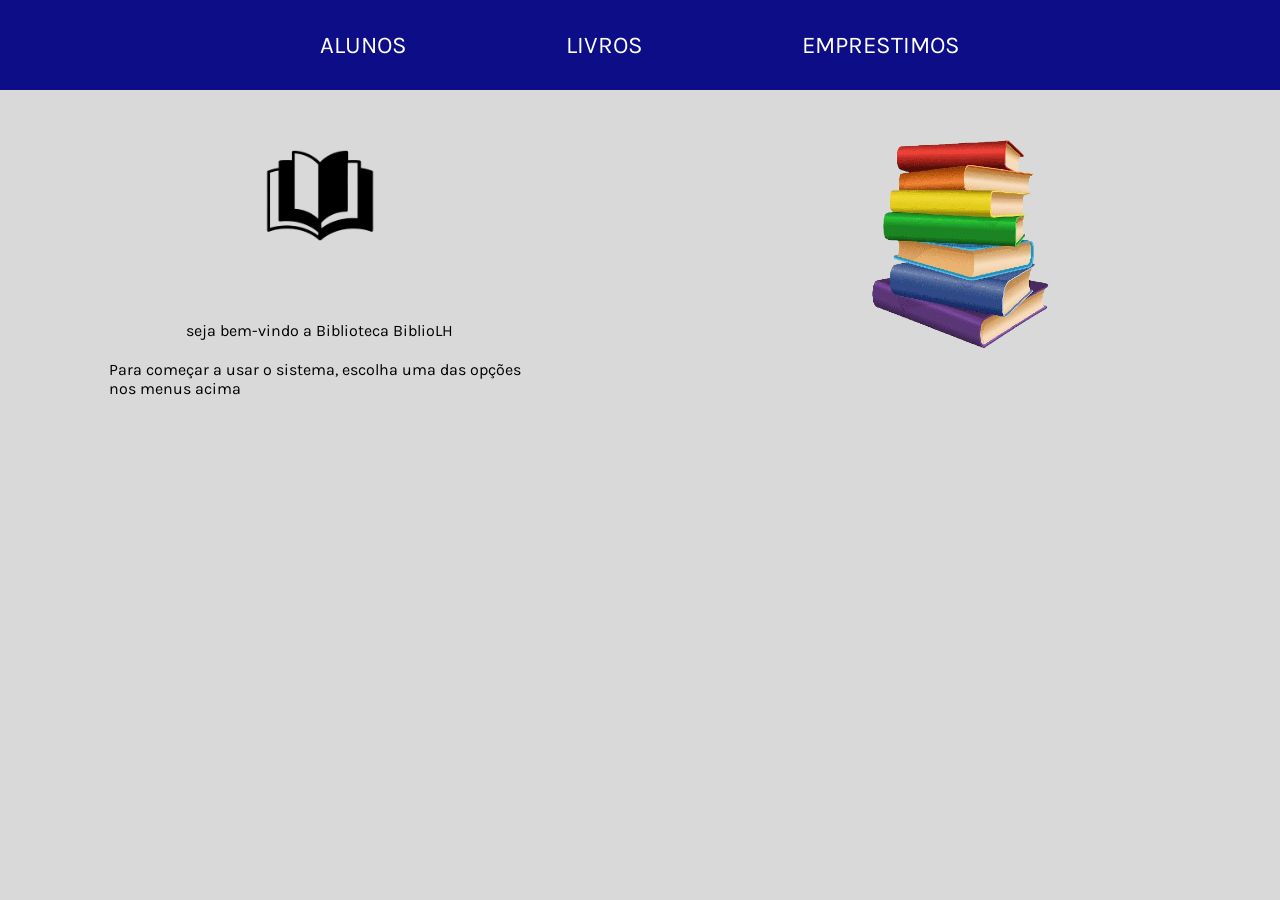
<file: frontend-BiblioLH/index.html>
<!DOCTYPE html>
<html lang="pt-br">
<head>
    <meta charset="UTF-8">
    <meta name="viewport" content="width=device-width, initial-scale=1.0">
    <title>BiblioLH Livraria</title>
</head>
<link rel="stylesheet" href="css/inicio.css">
<link rel="stylesheet" href="css/principal.css">
<link rel="stylesheet" href="css/navegacao.css">

<body>
    <header>
        <nav>
            <a href="listas/lista-alunos.html">ALUNOS</a>
            <a href="listas/lista-livros.html">LIVROS</a>
            <a href="listas/lista-emprestimos.html">EMPRESTIMOS</a>
        </nav>
    </header>
<main>
    <div class="esquerda">
        <img class="logo" src="assets/logo-removebg-preview.png" alt="erro">
        <p>seja bem-vindo a Biblioteca BiblioLH</p>
        <p>Para começar a usar o sistema, escolha uma das 
            opções nos menus acima</p>
    </div>

    <div class="direita">
        <img src="assets/logo_livros-removebg-preview.png" alt="erro">
    </div>
</main>
</body>
</html>
</file>
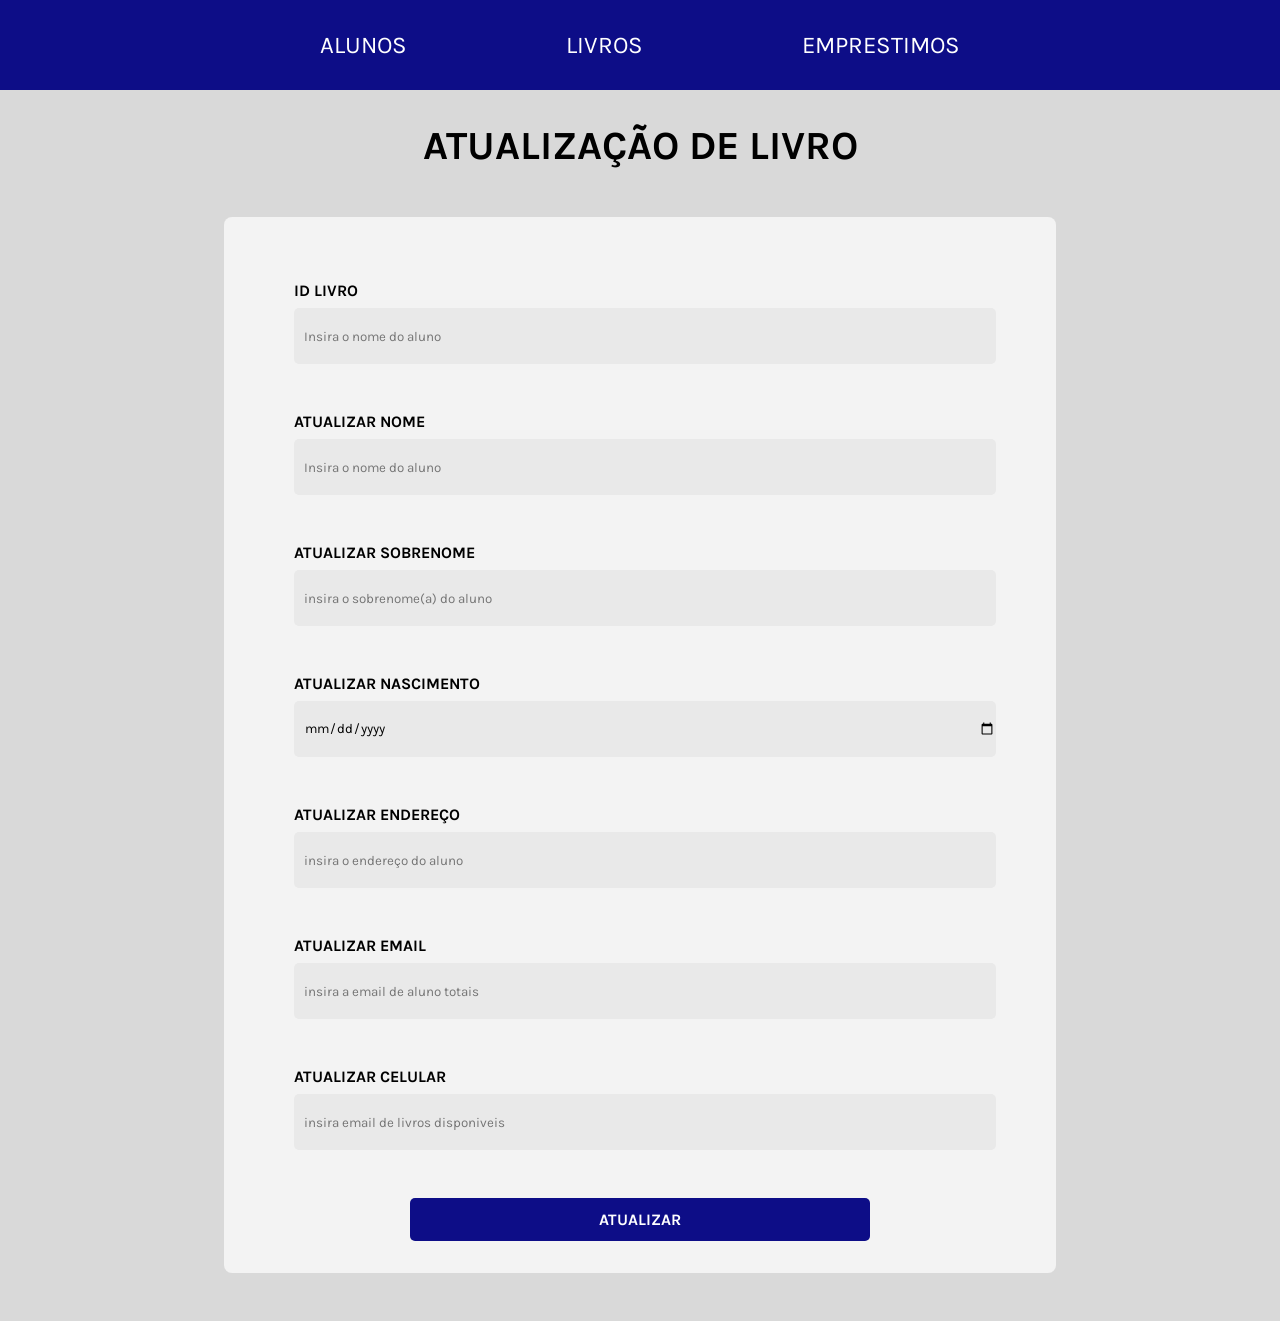
<file: frontend-BiblioLH/atualizar/atualizar-alunos.html>
<!DOCTYPE html>
<html lang="pt-br">

<head>
    <meta charset="UTF-8">
    <meta name="viewport" content="width=device-width, initial-scale=1.0">
    <title>ATUALIZAR ALUNOS</title>
    <!-- CSS -->
    <link rel="stylesheet" href="../css/principal.css">
    <link rel="stylesheet" href="../css/cadastro.css">
    <link rel="stylesheet" href="../css/navegacao.css">
</head>

<body>
    <header>
        <nav>
            <a href="../listas/lista-alunos.html">ALUNOS</a>
            <a href="../listas/lista-livros.html">LIVROS</a>
            <a href="../listas/lista-emprestimos.html">EMPRESTIMOS</a>
        </nav>
    </header>
    <h1>ATUALIZAÇÃO DE LIVRO</h1>
    <div class="container-formulario">
        <form action="">
            <label for="ID do aluno que deseja atualizar">
                ID LIVRO
                 <br>
                 <input type="text" name="input-id-aluno" placeholder="Insira o nome do aluno" required>
             </label>
            <label for="nome">
               ATUALIZAR NOME
                <br>
                <input type="text" name="input-nome-aluno" placeholder="Insira o nome do aluno" required>
            </label>
            <label for="sobrenome">
                ATUALIZAR SOBRENOME
                <br>
                <input type="text" name="input-sobrenome-aluno" placeholder="insira o sobrenome(a) do aluno" required>
            </label>
            <label for="ano de nascimento">
                ATUALIZAR NASCIMENTO
                <br>
                <input type="date" name="input-ano-aluno" placeholder="insira o ano de nascimento do aluno" required>
            </label>
            <label for="endereço">
                ATUALIZAR ENDEREÇO
                <br>
                <input type="text" name="input-endereço-aluno" placeholder="insira o endereço do aluno" required>
            </label>
            <label for="email">
                ATUALIZAR EMAIL
                <br>
                <input type="text" name="input-email-aluno" placeholder="insira a email de aluno totais" required>
            </label>
            <label for="telefone celular">
               ATUALIZAR CELULAR
                <br>
                <input type="number" name="input-email-disponivel-aluno" placeholder="insira email de livros disponiveis" required>
            </label>
            
            <input type="button" value="ATUALIZAR">
        </form>
    </div>
</body>

</html>
</file>
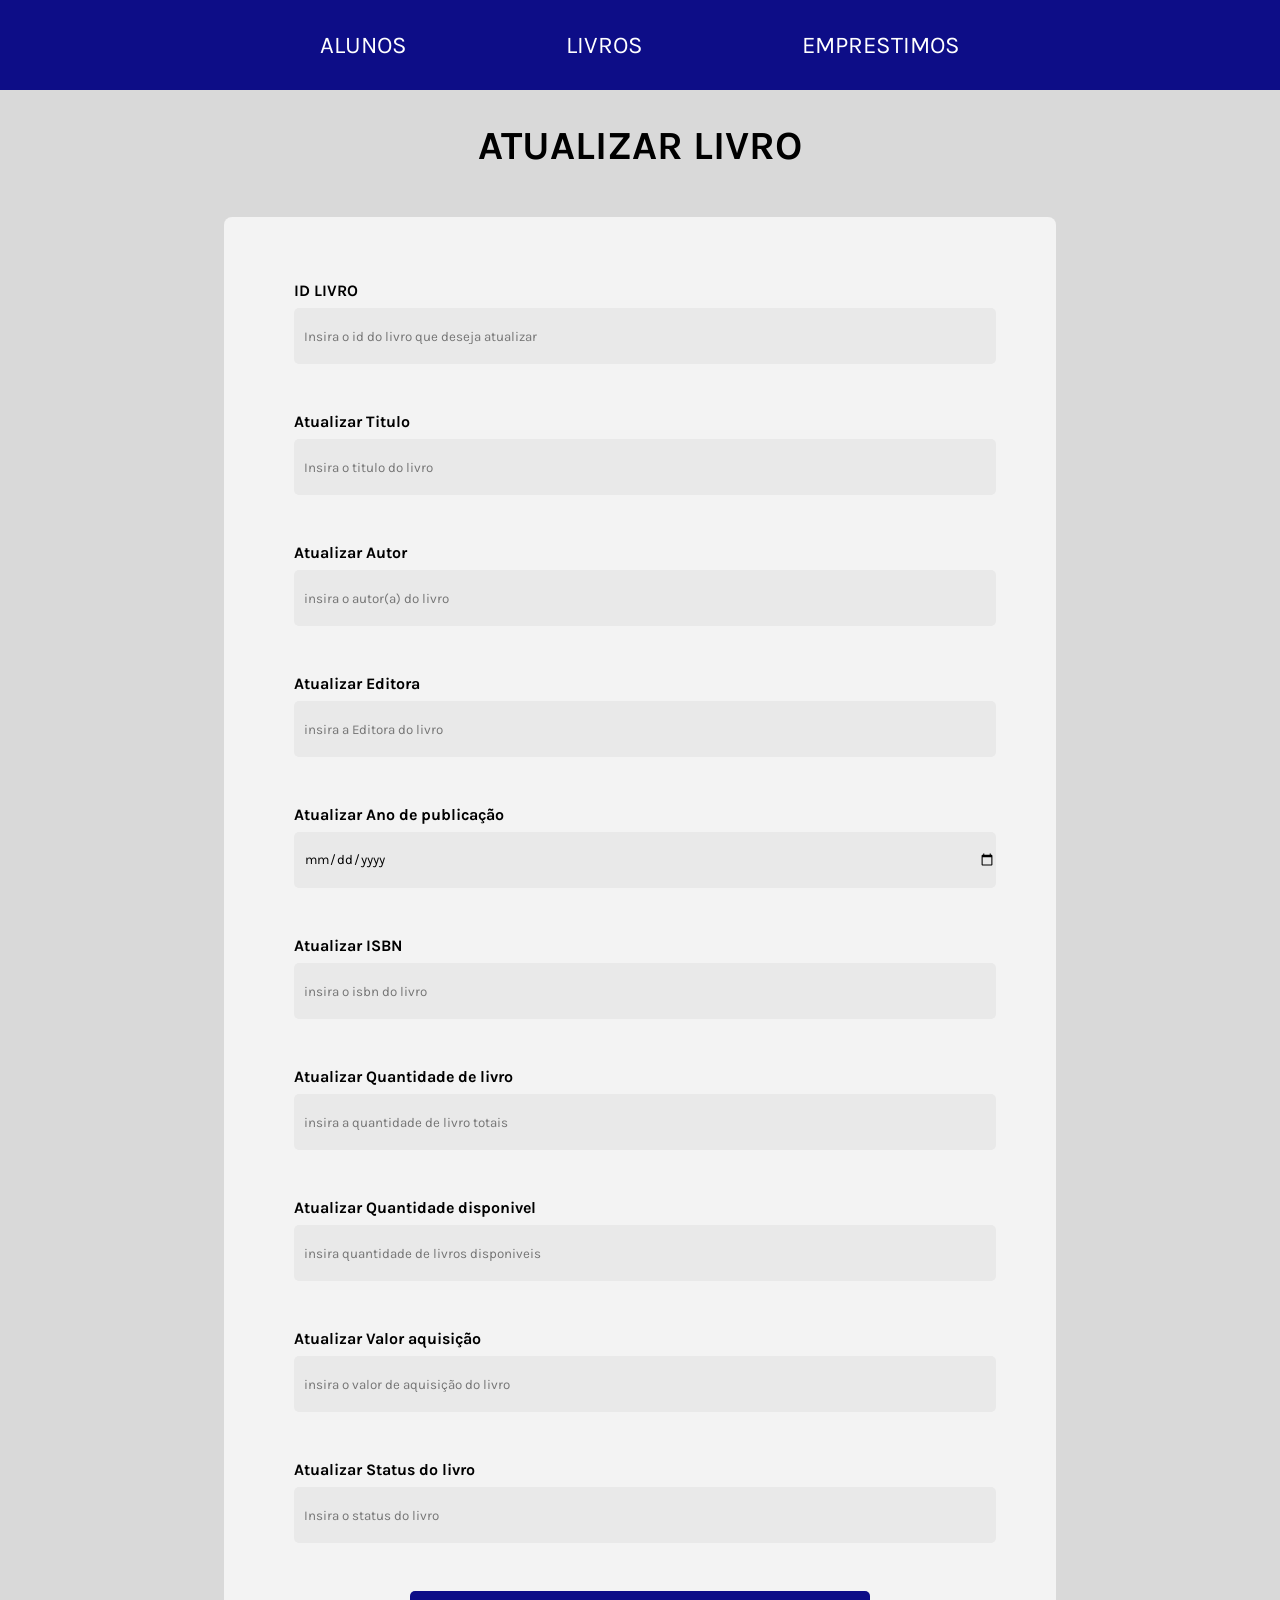
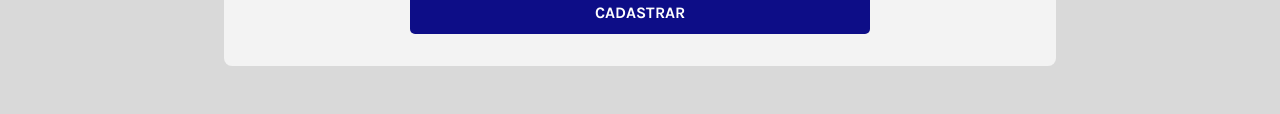
<file: frontend-BiblioLH/atualizar/atualizar-livros.html>
<!DOCTYPE html>
<html lang="pt-br">

<head>
    <meta charset="UTF-8">
    <meta name="viewport" content="width=device-width, initial-scale=1.0">
    <title>Cadastro LIVROS</title>
    <!-- CSS -->
    <link rel="stylesheet" href="../css/principal.css">
    <link rel="stylesheet" href="../css/cadastro.css">
    <link rel="stylesheet" href="../css/navegacao.css">
</head>

<body>
    <header>
        <nav>
            <a href="../listas/lista-alunos.html">ALUNOS</a>
            <a href="../listas/lista-livros.html">LIVROS</a>
            <a href="../listas/lista-emprestimos.html">EMPRESTIMOS</a>
        </nav>
    </header>
    <h1>ATUALIZAR LIVRO</h1>
    <div class="container-formulario">
        <form action="">
            <label for="id livro">
                ID LIVRO
                <br>
                <input type="text" name="input-titulo-livro" placeholder="Insira o id do livro que deseja atualizar" required>
            </label>
            <label for="titulo">
                Atualizar Titulo
                <br>
                <input type="text" name="input-titulo-livro" placeholder="Insira o titulo do livro" required>
            </label>
            <label for="autor">
                Atualizar Autor
                <br>
                <input type="text" name="input-autor-livro" placeholder="insira o autor(a) do livro" required>
            </label>
            <label for="editora">
                Atualizar Editora
                <br>
                <input type="text" name="input-editora-livro" placeholder="insira a Editora do livro" required>
            </label>
            <label for="ano de publicação">
                Atualizar Ano de publicação
                <br>
                <input type="date" name="input-ano-livro" placeholder="insira o ano de publicação do livro" required>
            </label>
            <label for="isbn">
                Atualizar ISBN
                <br>
                <input type="number" name="input-isbn-livro" placeholder="insira o isbn do livro" required>
            </label>
            <label for="quantidade de livro">
                Atualizar Quantidade de livro
                <br>
                <input type="number" name="input-quantidade-livro" placeholder="insira a quantidade de livro totais" required>
            </label>
            <label for="quantidade disponivel">
                Atualizar Quantidade disponivel
                <br>
                <input type="number" name="input-quantidade-disponivel-livro" placeholder="insira quantidade de livros disponiveis" required>
            </label>
            <label for="valor aquisição">
                Atualizar Valor aquisição
                <br>
                <input type="number" name="input-valor-livro" placeholder="insira o valor de aquisição do livro" required>
            </label>
            <label for="status do livro">
                Atualizar Status do livro
                <br>
                <input type="text" name="input-status-livro" placeholder="Insira o status do livro " required>
            </label>

            <input type="button" value="CADASTRAR">
        </form>
    </div>
</body>

</html>
</file>
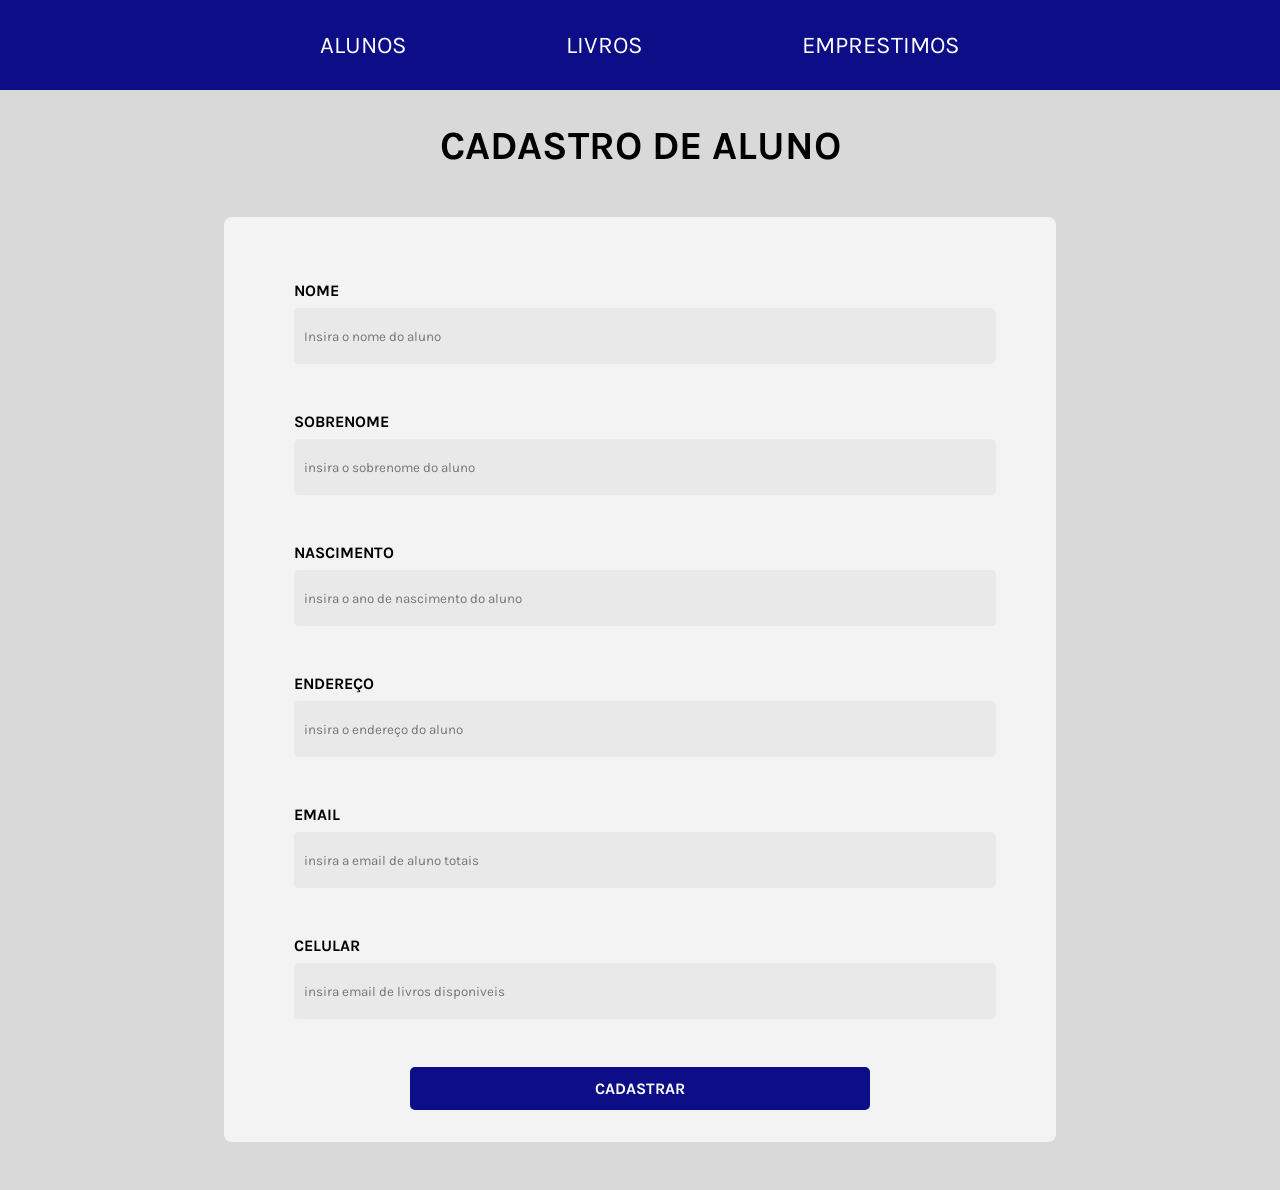
<file: frontend-BiblioLH/zcadastros/cadastroAlunos.html>
<!DOCTYPE html>
<html lang="pt-br">

<head>
    <meta charset="UTF-8">
    <meta name="viewport" content="width=device-width, initial-scale=1.0">
    <title>Cadastro Alunos</title>
    <!-- CSS -->
    <link rel="stylesheet" href="../css/principal.css">
    <link rel="stylesheet" href="../css/cadastro.css">
    <link rel="stylesheet" href="../css/navegacao.css">
</head>

<body>
    <header>
        <nav>
            <a href="../listas/lista-alunos.html">ALUNOS</a>
            <a href="../listas/lista-livros.html">LIVROS</a>
            <a href="../listas/lista-emprestimos.html">EMPRESTIMOS</a>
        </nav>
    </header>
    <h1>CADASTRO DE ALUNO</h1>
    <div class="container-formulario">
        <form action="">
            <label for="nome">
                NOME
                <br>
                <input type="text" name="input-nome-aluno" placeholder="Insira o nome do aluno" required>
            </label>
            <label for="sobrenome">
                SOBRENOME
                <br>
                <input type="text" name="input-sobrenome-aluno" placeholder="insira o sobrenome do aluno" required>
            </label>
            <label for="ano de nascimento">
                NASCIMENTO
                <br>
                <input type="text" name="input-ano-aluno" placeholder="insira o ano de nascimento do aluno" required>
            </label>
            <label for="endereço">
                ENDEREÇO
                <br>
                <input type="text" name="input-endereço-aluno" placeholder="insira o endereço do aluno" required>
            </label>
            <label for="email">
                EMAIL
                <br>
                <input type="text" name="input-email-aluno" placeholder="insira a email de aluno totais" required>
            </label>
            <label for="telefone celular">
                CELULAR
                <br>
                <input type="text" name="input-email-disponivel-aluno" placeholder="insira email de livros disponiveis" required>
            </label>
            
            <input type="button" value="CADASTRAR" onclick="enviarFormulario()"> 
        </form>
    </div>
    <script src="../js/alunos.js"></script>
</body>

</html>
</file>
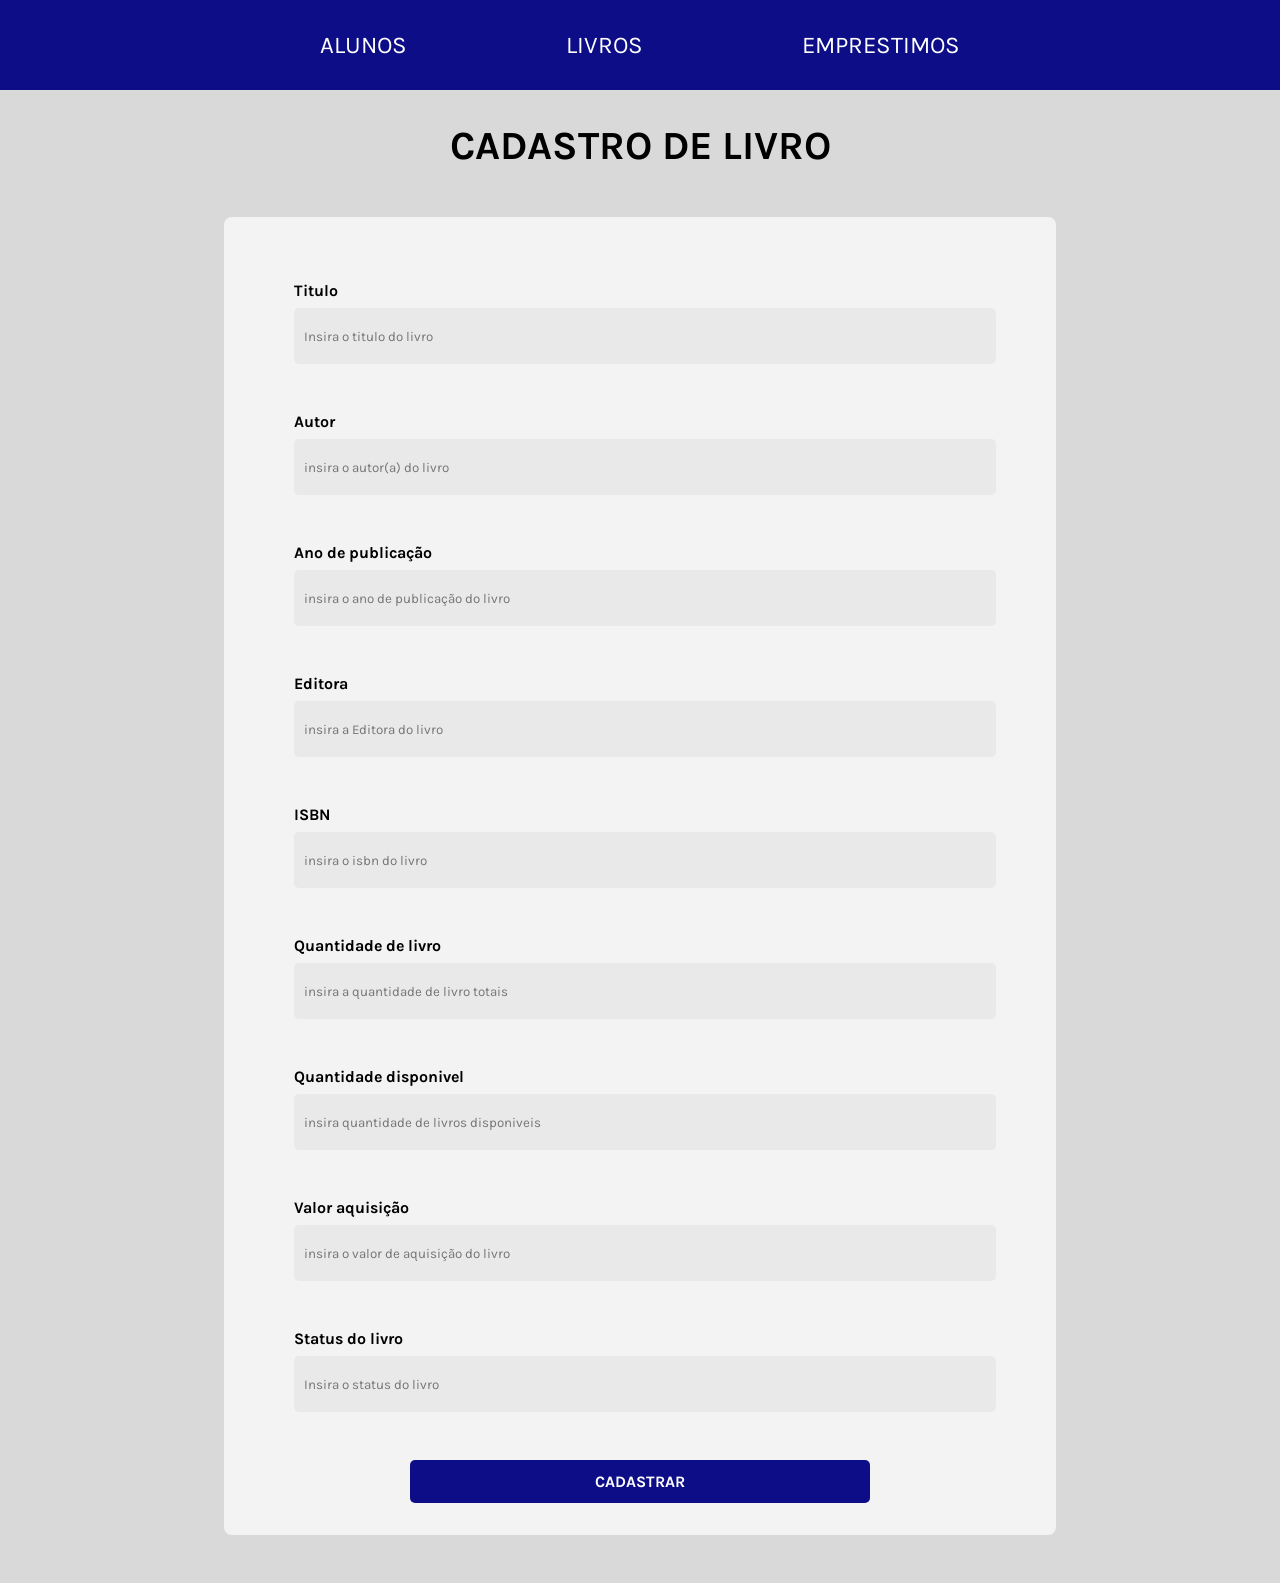
<file: frontend-BiblioLH/zcadastros/cadastroLivro.html>
<!DOCTYPE html>
<html lang="pt-br">

<head>
    <meta charset="UTF-8">
    <meta name="viewport" content="width=device-width, initial-scale=1.0">
    <title>Cadastro LIVROS</title>
    <!-- CSS -->
    <link rel="stylesheet" href="../css/principal.css">
    <link rel="stylesheet" href="../css/cadastro.css">
    <link rel="stylesheet" href="../css/navegacao.css">
</head>

<body>
    <header>
        <nav>
            <a href="../listas/lista-alunos.html">ALUNOS</a>
            <a href="../listas/lista-livros.html">LIVROS</a>
            <a href="../listas/lista-emprestimos.html">EMPRESTIMOS</a>
        </nav>
    </header>
    <h1>CADASTRO DE LIVRO</h1>
    <div class="container-formulario">
        <form action="">
            <label for="titulo">
                Titulo
                <br>
                <input type="text" name="input-titulo-livro" placeholder="Insira o titulo do livro" required>
            </label>
            <label for="autor">
                Autor
                <br>
                <input type="text" name="input-autor-livro" placeholder="insira o autor(a) do livro" required>
            </label>
            <label for="ano de publicação">
                Ano de publicação
                <br>
                <input type="text" name="input-ano-livro" placeholder="insira o ano de publicação do livro" required>
            </label>
            <label for="editora">
                Editora
                <br>
                <input type="text" name="input-editora-livro" placeholder="insira a Editora do livro" required>
            </label>
            <label for="isbn">
                ISBN
                <br>
                <input type="text" name="input-isbn-livro" placeholder="insira o isbn do livro" required>
            </label>
            <label for="quantidade de livro">
                Quantidade de livro
                <br>
                <input type="number" name="input-quantidade-livro" placeholder="insira a quantidade de livro totais" required>
            </label>
            <label for="quantidade disponivel">
                Quantidade disponivel
                <br>
                <input type="number" name="input-quantidade-disponivel-livro" placeholder="insira quantidade de livros disponiveis" required>
            </label>
            <label for="valor aquisição">
                Valor aquisição
                <br>
                <input type="number" name="input-valor-livro" placeholder="insira o valor de aquisição do livro" required>
            </label>
            <label for="status do livro">
                Status do livro
                <br>
                <input type="text" name="input-status-livro" placeholder="Insira o status do livro " required>
            </label>

            <input type="button" value="CADASTRAR" onclick="enviarFormulario()"> 
        </form>
    </div>
    <script src="../js/livros.js"></script>
</body>

</html>
</file>
<file: frontend-BiblioLH/css/inicio.css>
.esquerda {
    display: flex;
    flex-direction: column;
    width: 50%;
    height: 100%;
    margin: auto auto;
    gap: 20px;
  }
  
  .logo {
    width: 50%;
    height: 50%;
  }
  .direita {
    display: flex;
    flex-direction: column;
    justify-content: flex-end;
    width: 50%;
    height: 100%;
    margin: auto auto;
    gap: 40px;
  }
  
  img {
    width: 75%;
  }
  
  main{
    display: flex;
  }
</file>
<file: frontend-BiblioLH/css/principal.css>
@import url('https://fonts.googleapis.com/css2?family=Karla:ital,wght@0,200..800;1,200..800&display=swap');

:root {
    --cor-primaria: #0D0D87;
    --bg-color: #D9D9D9;
    --bg-form: #EFEFEF;
}

* {
    margin: 0;
    padding: 0;

    font-family: "Karla", sans-serif;
    font-optical-sizing: auto;
    font-weight: 400;
    font-style: normal;
}

body {
    background-color: var(--bg-color);
}

/* TÍTULO */
h1 {
    text-align: center;
    font-size: 2.5rem;
    margin-top: 2rem;
    color: black;
    font-weight: bold;
}

.painel {
    display: flex;
    flex-direction: row;
    justify-content: space-around;
    height: 6rem;
}

.esquerda, 
.meio, 
.direita {
    width: 33%;

    display: flex;
    justify-content: center;
    align-items: center;
}

.esquerda div {
    display: flex;
    align-items: center;
    justify-content: center;

    background-color: var(--cor-primaria);
    color: white;

    height: 50%;
    width: 30%;

    border-radius: 5px;
}

div a {
    font-size: 1.2rem;
    font-weight: bold;
}

.meio h1 {
    margin: 0;
}
</file>
<file: frontend-BiblioLH/css/navegacao.css>
header {
    width: 100%;
    height: 10vh;
    background-color: var(--cor-primaria); /* Azul escuro conforme o mockup */
}

nav {
    display: flex;
    flex-direction: row;
    justify-content: space-between;
    align-items: center;

    width: 50%;
    height: 100%;

    margin: auto auto;
}

a {
    color: white;
    font-size: 1.5rem;
    text-decoration: none;
}

a:hover {
    color: var(--bg-color);
    text-decoration: none;
}

a::selection {
    background-color: red;
}
</file>
<file: frontend-BiblioLH/css/cadastro.css>
/* FORMULÁRIO */
.container-formulario {
    width: 60%; /* Ajustado para parecer mais próximo do mockup */
    min-height: 50vh; /* Altura mínima ajustada para não ficar muito grande */
    background-color: #f3f3f3; /* Cor de fundo conforme o mockup */
    margin: 3rem auto; /* Margens ajustadas para centralização */
    padding: 2rem; /* Adiciona padding interno */
    border-radius: 8px; /* Borda mais suave */
}

.container-formulario form {
    display: flex;
    flex-direction: column;
    align-items: center;
    width: 100%;
}

label {
    width: 90%;
    margin-top: 2rem;
    margin-bottom: 1rem;
    font-weight: bold;
    color: black;
}

input[type="text"],
input[type="date"],
input[type="number"] {
    width: 100%;
    height: 3.5rem;
    padding-left: 10px;
    margin-top: 0.5rem;
    border: 1px solid #ccc;
    border-radius: 5px;
    border: none;
    outline: none;
    background-color: #e9e9e9;
}

input[type="button"] {
    background-color: var(--cor-primaria);
    color: white;
    width: 60%;
    padding: 0.75rem;
    margin-top: 2rem;
    border: none;
    border-radius: 5px;
    font-weight: 700;
    cursor: pointer;
    font-size: 1rem;
}

/* Ajusta o hover do botão para ter feedback visual */
input[type="button"]:hover {
    background-color: var(--cor-primaria); /* Cor mais escura ao passar o mouse */
}
</file>
